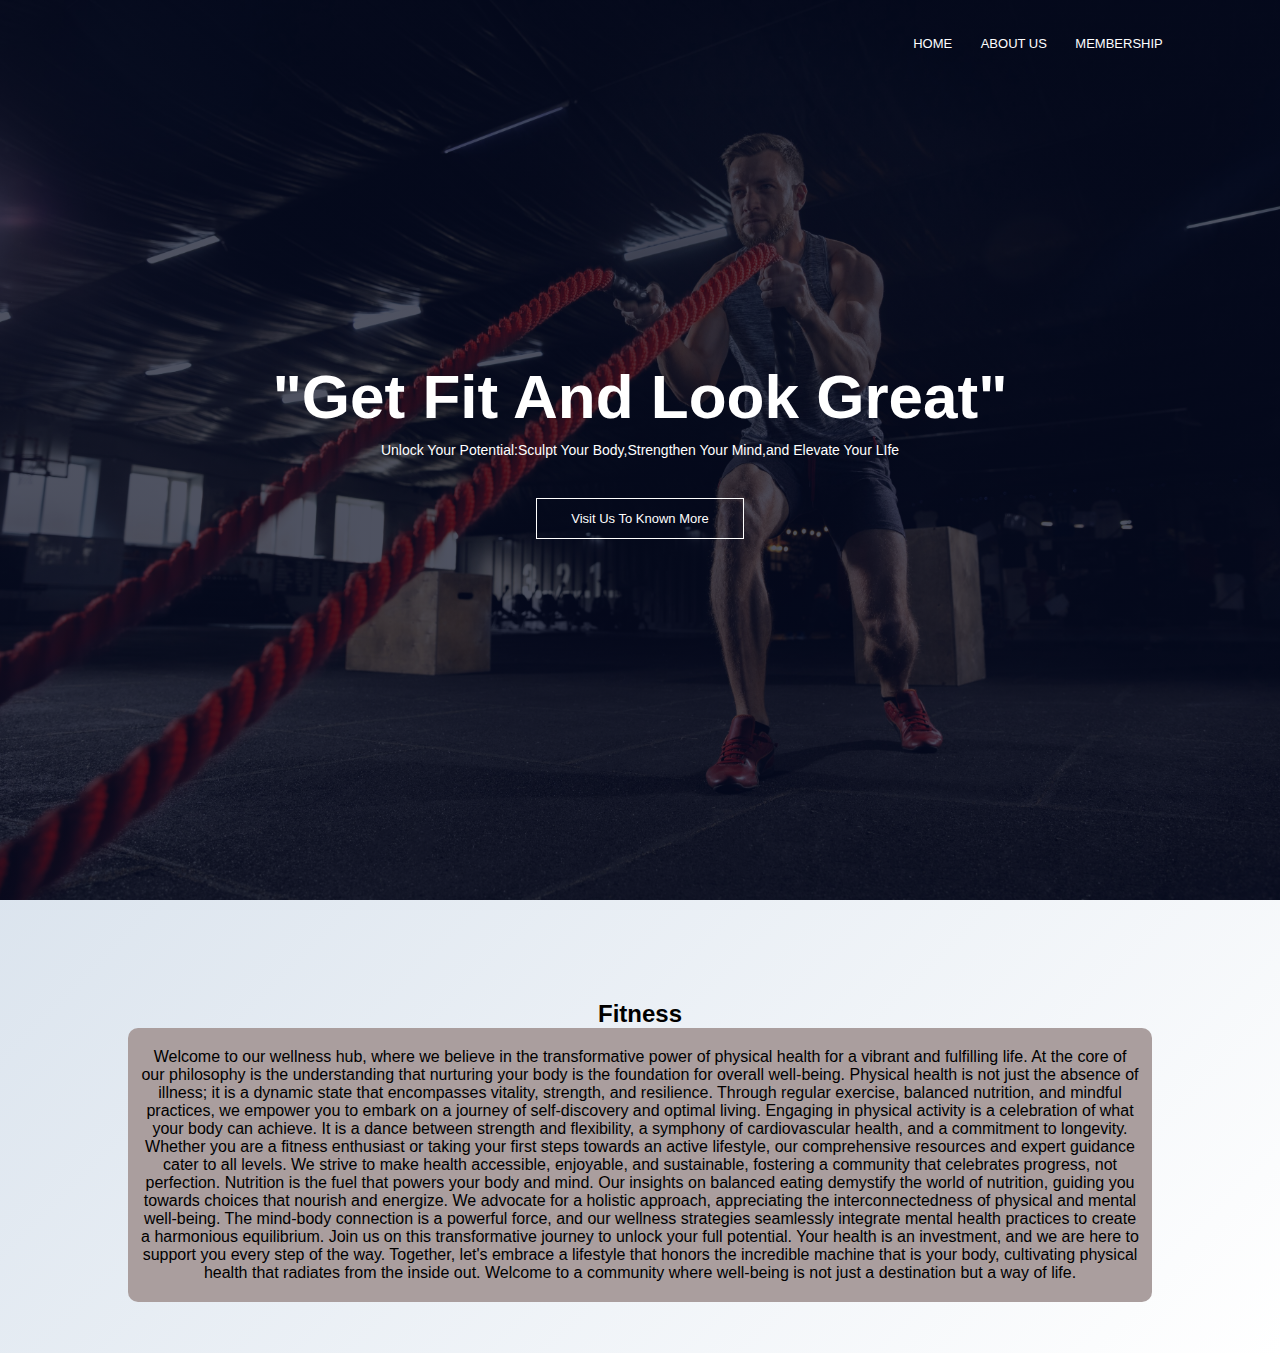
<file: index.html>
<!DOCTYPE html>
<html>
    <head>
        <meta name="viewport" content="with=device-width, initial-scale=1.0">
    <title>Fintness Tracker</title>
    <link rel="stylesheet" href="style.css">
    <link rel="preconnect" href="https://fonts.googleapis.com">
    <link rel="preconnect" href="https://fonts.gstatic.com" crossorigin>
    <link rel="stylesheet" href="https://cdnjs.cloudflare.com/ajax/libs/font-awesome/4.7.0/css/font-awesome.min.css">
    <script>
        
    </script>
    </head>
    <body>
        <section class="header">
            <nav>
                <div class="nav-link">
                    <ul>
                        <li><a href="html.html">HOME</a></li>
                        <li><a href="aboutus.html">ABOUT US</a></li>
                        <li><a href="membership.html">MEMBERSHIP</a></li>
                        <li><a href="form.html"></a></li>
                    </ul>
                </div>
                
            </nav>
            <!-------- new --------------------------->
 <div class="content">
    <h1>"Get Fit And Look Great"</h1>
    <p>Unlock Your Potential:Sculpt Your Body,Strengthen Your Mind,and Elevate Your LIfe</p>
    <a href="#about" class="hero">Visit Us To Known More</a>
            </div>
        </section>
 <section>       
 <div class="about" id="about">
    <h2>Fitness</h2>
    <div class="row">
    <p>Welcome to our wellness hub, where we believe in the transformative power of physical health for a vibrant and fulfilling life. At the core of our philosophy is the understanding that nurturing your body is the foundation for overall well-being. Physical health is not just the absence of illness; it is a dynamic state that encompasses vitality, strength, and resilience. Through regular exercise, balanced nutrition, and mindful practices, we empower you to embark on a journey of self-discovery and optimal living.

        Engaging in physical activity is a celebration of what your body can achieve. It is a dance between strength and flexibility, a symphony of cardiovascular health, and a commitment to longevity. Whether you are a fitness enthusiast or taking your first steps towards an active lifestyle, our comprehensive resources and expert guidance cater to all levels. We strive to make health accessible, enjoyable, and sustainable, fostering a community that celebrates progress, not perfection.
        
        Nutrition is the fuel that powers your body and mind. Our insights on balanced eating demystify the world of nutrition, guiding you towards choices that nourish and energize. We advocate for a holistic approach, appreciating the interconnectedness of physical and mental well-being. The mind-body connection is a powerful force, and our wellness strategies seamlessly integrate mental health practices to create a harmonious equilibrium.
        
        Join us on this transformative journey to unlock your full potential. Your health is an investment, and we are here to support you every step of the way. Together, let's embrace a lifestyle that honors the incredible machine that is your body, cultivating physical health that radiates from the inside out. Welcome to a community where well-being is not just a destination but a way of life.
        
        
        
        
        </p></div>

 </div> 
</section>
</file>
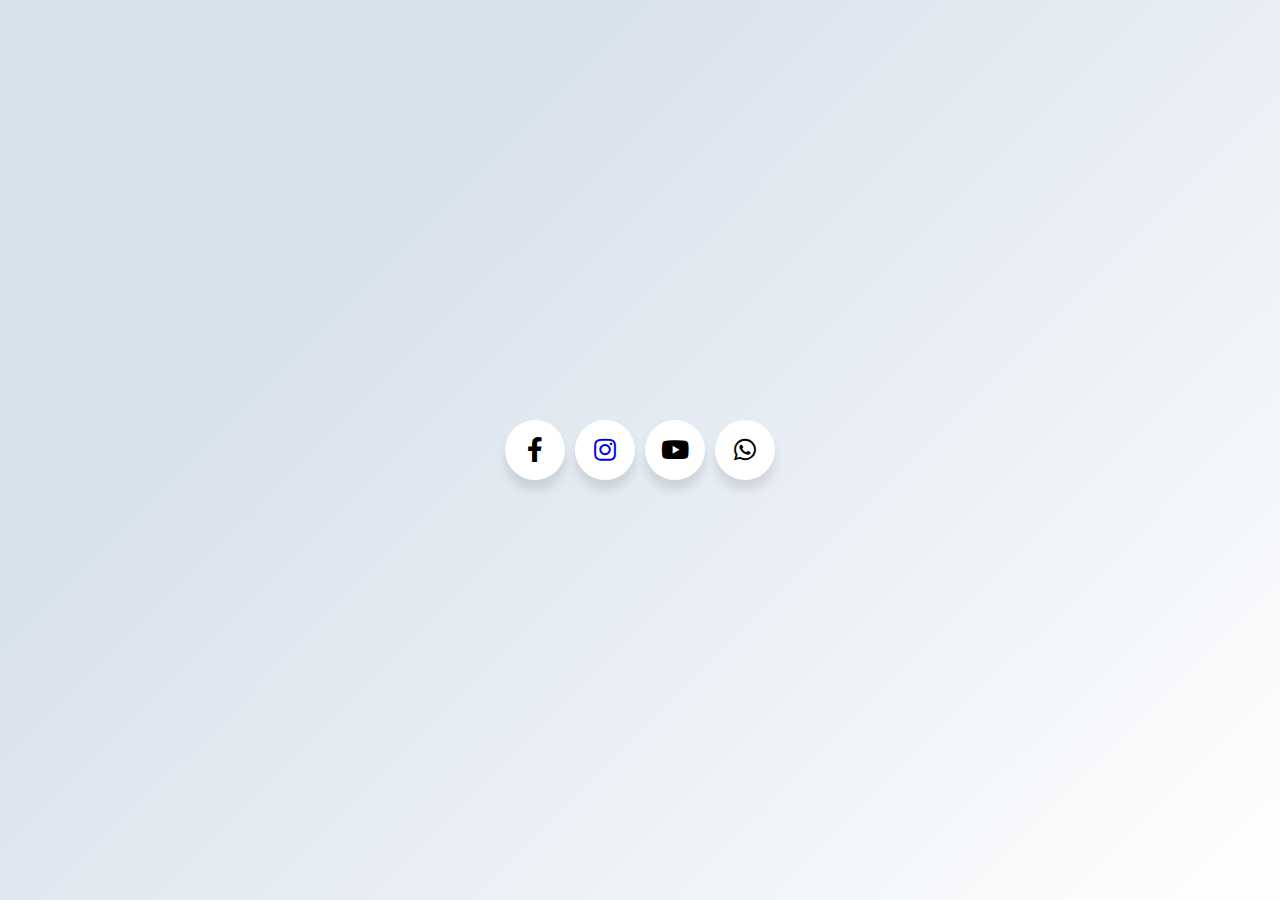
<file: aboutus.html>
<!DOCTYPE html>
<html>
    <link rel="stylesheet" href="style.css">
<link rel="stylesheet" href="https://cdnjs.cloudflare.com/ajax/libs/font-awesome/5.15.3/css/all.min.css"/>
<div class="wrapper">
  <div class="button">
     <div class="icon">
        <i class="fab fa-facebook-f"></i>
     </div>
     <span>Facebook</span>
  </div>
  <div class="button">
     <div class="icon">
       <a href="https://www.instagram.com/hari_d_e__v?igsh=MWVqbG1zamo5bmc1Mg=="><i class="fab fa-instagram" ></i></a>
     </div>
     <span>Instagram</span>
  </div>
  <div class="button">
     <div class="icon">
        <i class="fab fa-youtube"></i>
     </div>
     <span>YouTube</span>
  </div>
  <div class="button">
    <div class="icon">
       <i class="fab fa-whatsapp"></i>
    </div>
    <span>7907246673</span>
 </div>
</div>
</html>
</file>
<file: style.css>
*{
    margin: 0;
    padding: 0;
    font-family: 'Poppins', sans-serif;
}

.header{
    min-height: 100vh;
    width: 100%;
    background-image: linear-gradient(rgba(4,9,30,0.7),rgba(4,9,30,0.7)),url(backgroung.jpg);
    background-position: center;
    background-size: cover;
    position: relative;
}

nav{
    display: flex;
    padding: 2% 6%;
    justify-content: space-between;
    align-items: center;
}
.nav-link{
    flex: 1;
    text-align: right;

}
.nav-link ul li{
    list-style: none;
    display: inline-block;
    padding: 8px 12px;
    position: relative;
}
.nav-link ul li a{
   color: #fff;
    text-decoration: none;
    font-size: 13px;
}
.nav-link ul li::after{
    content: '';
    width: 0%;
    height: 2px;
    background: #f44336;
    display: block;
    margin: auto;
    transition: 0.5s;
}
.nav-link ul li:hover::after{
    width: 100%;
}
.content{
    width: 90%;
    color: #fff;
    position: absolute;
    top: 50%;
    left: 50%;
    transform: translate(-50%, -50%);
    text-align: center;
}
.content h1{
    font-size: 62px;

}
.content p{
    margin: 10px 0 40px;
    font-size: 14px;
    color: #fff;
}
.hero{
    display: inline-block;
    text-decoration: none;
    color: #fff;
    border: 1px solid #fff;
    padding: 12px 34px;
    font-size: 13px;
    background: transparent;
    position: relative;
    cursor: pointer;
   
}
.hero:hover{
    border: 1px solid #f44336;
    background: #f44336;
    transition: 1s;
}



.about{
    width: 80%;
    margin: auto;
    text-align: center;
    padding-top: 100px;

}
h1{
    font-size: 36px;
    font-weight: 600;
}

*{
  margin: 0;
  padding: 0;
  box-sizing: border-box;
  font-family: 'Poppins', sans-serif;
}
html,body{
  display: grid;
  height: 100%;
  width: 100%;
  place-items: center;
  background: linear-gradient(315deg, #ffffff 0%, #d7e1ec 74%);
}
.wrapper .button{
  display: inline-block;
  height: 60px;
  width: 60px;
  float: left;
  margin: 0 5px;
  overflow: hidden;
  background: #fff;
  border-radius: 50px;
  cursor: pointer;
  box-shadow: 0px 10px 10px rgba(0,0,0,0.1);
  transition: all 0.3s ease-out;
}
.wrapper .button:hover{
  width: 200px;
}
.wrapper .button .icon{
  display: inline-block;
  height: 60px;
  width: 60px;
  text-align: center;
  border-radius: 50px;
  box-sizing: border-box;
  line-height: 60px;
  transition: all 0.3s ease-out;
}
.wrapper .button:nth-child(1):hover .icon{
  background: #4267B2;
}
.wrapper .button:nth-child(2):hover .icon{
  background: #1DA1F2;
}
.wrapper .button:nth-child(3):hover .icon{
  background: #E1306C;
}
.wrapper .button:nth-child(4):hover .icon{
  background: #333;
}
.wrapper .button:nth-child(5):hover .icon{
  background: #ff0000;
}
.wrapper .button .icon i{
  font-size: 25px;
  line-height: 60px;
  transition: all 0.3s ease-out;
}
.wrapper .button:hover .icon i{
  color: #fff;
}
.wrapper .button span{
  font-size: 20px;
  font-weight: 500;
  line-height: 60px;
  margin-left: 10px;
  transition: all 0.3s ease-out;
}
.wrapper .button:nth-child(1) span{
  color: #4267B2;
}
.wrapper .button:nth-child(2) span{
  color: #1DA1F2;
}
.wrapper .button:nth-child(3) span{
  color: #E1306C;
}
.wrapper .button:nth-child(4) span{
  color: #333;
}
.wrapper .button:nth-child(5) span{
  color: #ff0000;
}
.row{
  flex-basis: 31%;
    background: #aa9e9e;
    border-radius: 10px;
    margin-bottom: 5%;
    padding: 20px 12px;
    box-sizing: border-box;
}
</file>
